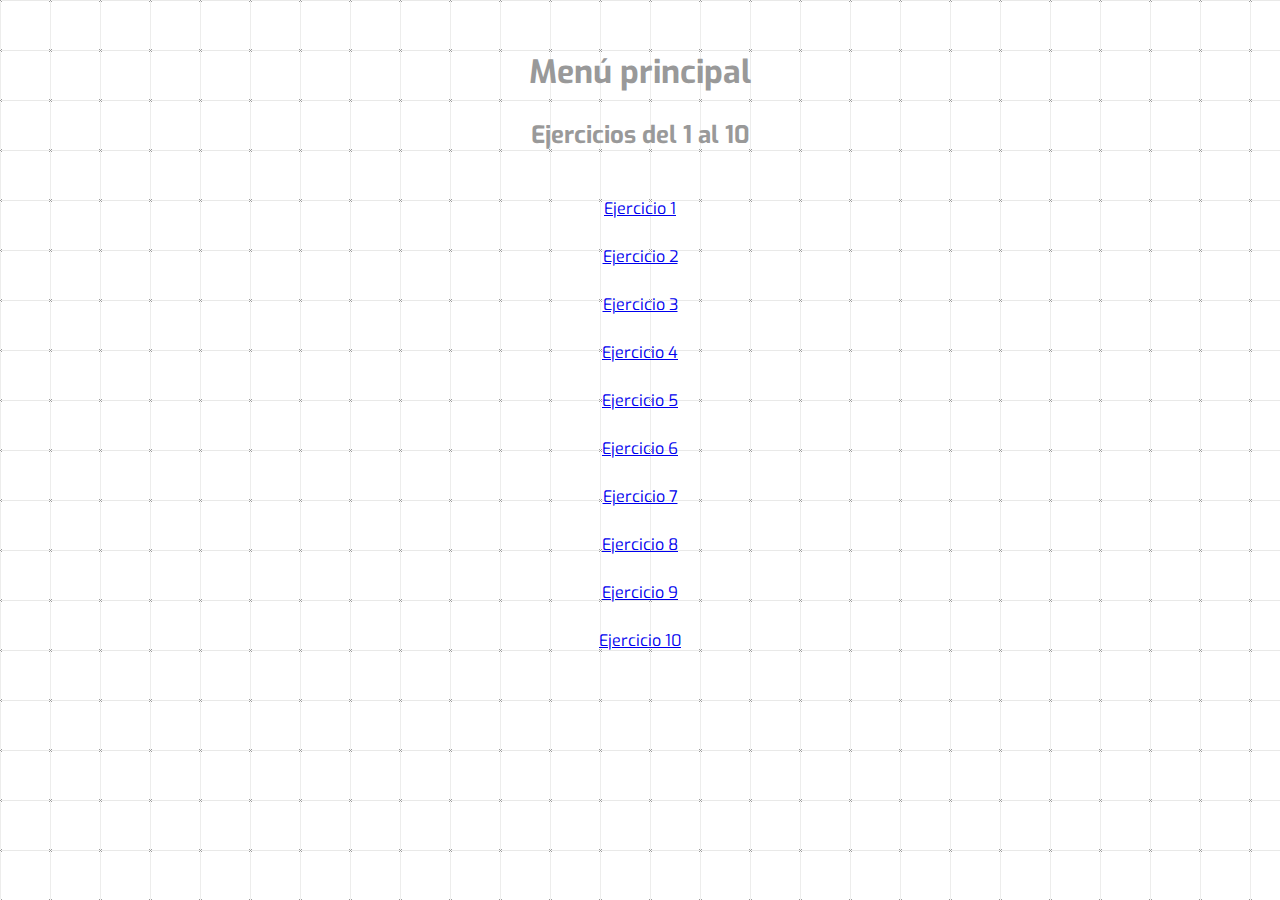
<file: index.html>
<!DOCTYPE html>
<html>

<head>
  <title>Tarea Práctica 2</title>
  <link href="fondo.css" rel="stylesheet" type="text/css" />

</head>

<body>
<strong><h1>Menú principal</h1></strong>  
  <h2>Ejercicios del 1 al 10</h2><br>
  
  <a href="ej01/ej01.html">Ejercicio 1</a> <br><br>
  <a href="ej02/ej02.html">Ejercicio 2</a> <br><br>
  <a href="ej03/ej03.html">Ejercicio 3</a><br><br>
  <a href="ej04/ej04.html">Ejercicio 4</a><br><br>
  <a href="ej05/ej05.html">Ejercicio 5</a><br><br>
  <a href="ej06/ej06.html">Ejercicio 6</a><br><br>
  <a href="ej07/ej07.html">Ejercicio 7</a><br><br>
  <a href="ej08/ej08.html">Ejercicio 8</a><br><br>
  <a href="ej09/ej09.html">Ejercicio 9</a><br><br>
  <a href="ej10/ej10.html">Ejercicio 10</a><br><br>




  
</body>

</html>
</file>
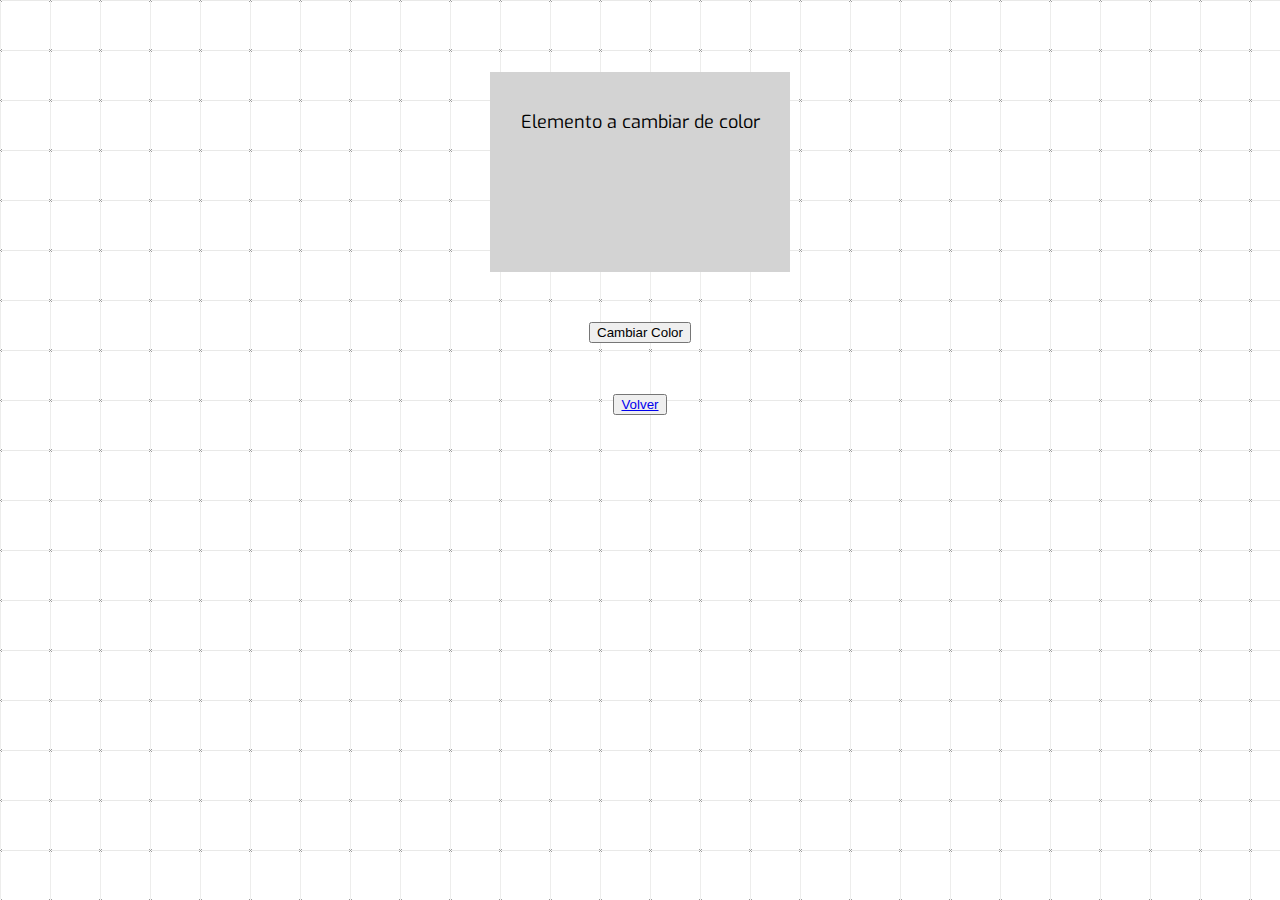
<file: ej01/ej01.html>
<!DOCTYPE html>
<html>
<head>
  <meta charset="utf-8">
  <meta name="viewport" content="width=device-width, initial-scale=1.0">
  
  <title>Tarea 2</title>
  <link href="style.css" rel="stylesheet" type="text/css" />
  <link href="fondo.css" rel="stylesheet" type="text/css" />

  
</head>
<body>
<br>
  <div >
<div id="elementoCambiante" >Elemento a cambiar de color</div>

  <br><br>
<button id="cambiarColorBoton">Cambiar Color</button>

    <br><br><br>
    <button><a href="../index.html">Volver</a></button>

    </div>
    
  <script src="color.js"></script>

</body>
</html>
</file>
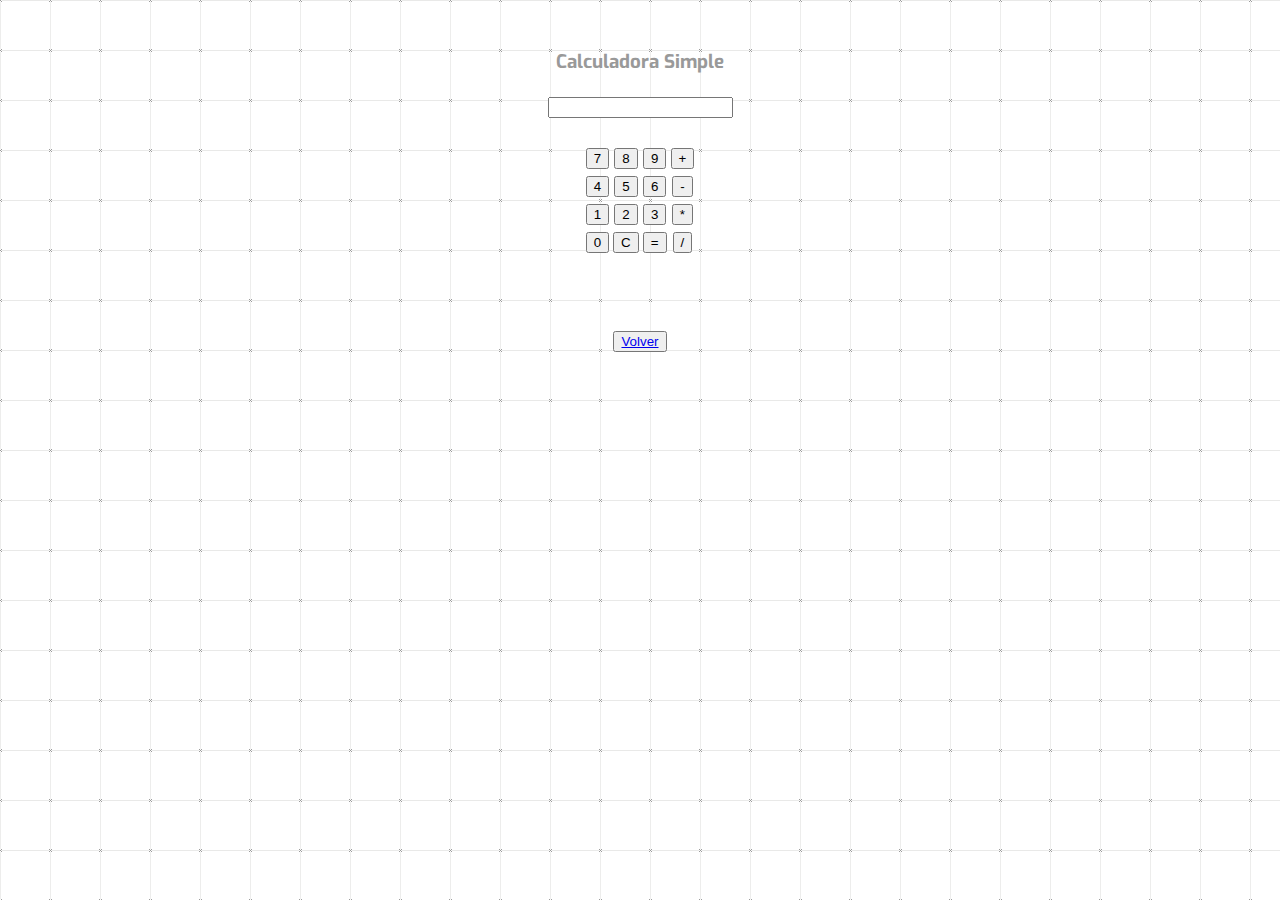
<file: ej02/ej02.html>
<!DOCTYPE html>
<html>
<head>
  <meta name="viewport" content="width=device-width, initial-scale=1">
    <title>Calculadora Simple</title>
  <link href="style.css" rel="stylesheet" type="text/css" />
  <link href="fondo.css" rel="stylesheet" type="text/css" />

</head>
  
<body>

  
    <h3>Calculadora Simple</h3>
    <input type="text" id="display" readonly>
    <table>
        <tr><br><br>
            <td><button onclick="addToDisplay('7')">7</button></td>
            <td><button onclick="addToDisplay('8')">8</button></td>
            <td><button onclick="addToDisplay('9')">9</button></td>
            <td><button onclick="addToDisplay('+')">+</button></td>
        </tr>
        <tr>
            <td><button onclick="addToDisplay('4')">4</button></td>
            <td><button onclick="addToDisplay('5')">5</button></td>
            <td><button onclick="addToDisplay('6')">6</button></td>
            <td><button onclick="addToDisplay('-')">-</button></td>
        </tr>
        <tr>
            <td><button onclick="addToDisplay('1')">1</button></td>
            <td><button onclick="addToDisplay('2')">2</button></td>
            <td><button onclick="addToDisplay('3')">3</button></td>
            <td><button onclick="addToDisplay('*')">*</button></td>
        </tr>
        <tr>
            <td><button onclick="addToDisplay('0')">0</button></td>
            <td><button onclick="clearDisplay()">C</button></td>
            <td><button onclick="calculate()">=</button></td>
            <td><button onclick="addToDisplay('/')">/</button></td>
        </tr>
    </table>


  
  <br><br><br>
  <button><a href="../index.html">Volver</a></button>


  <script src="calculadora.js"></script>

 </body>
</html>
</file>
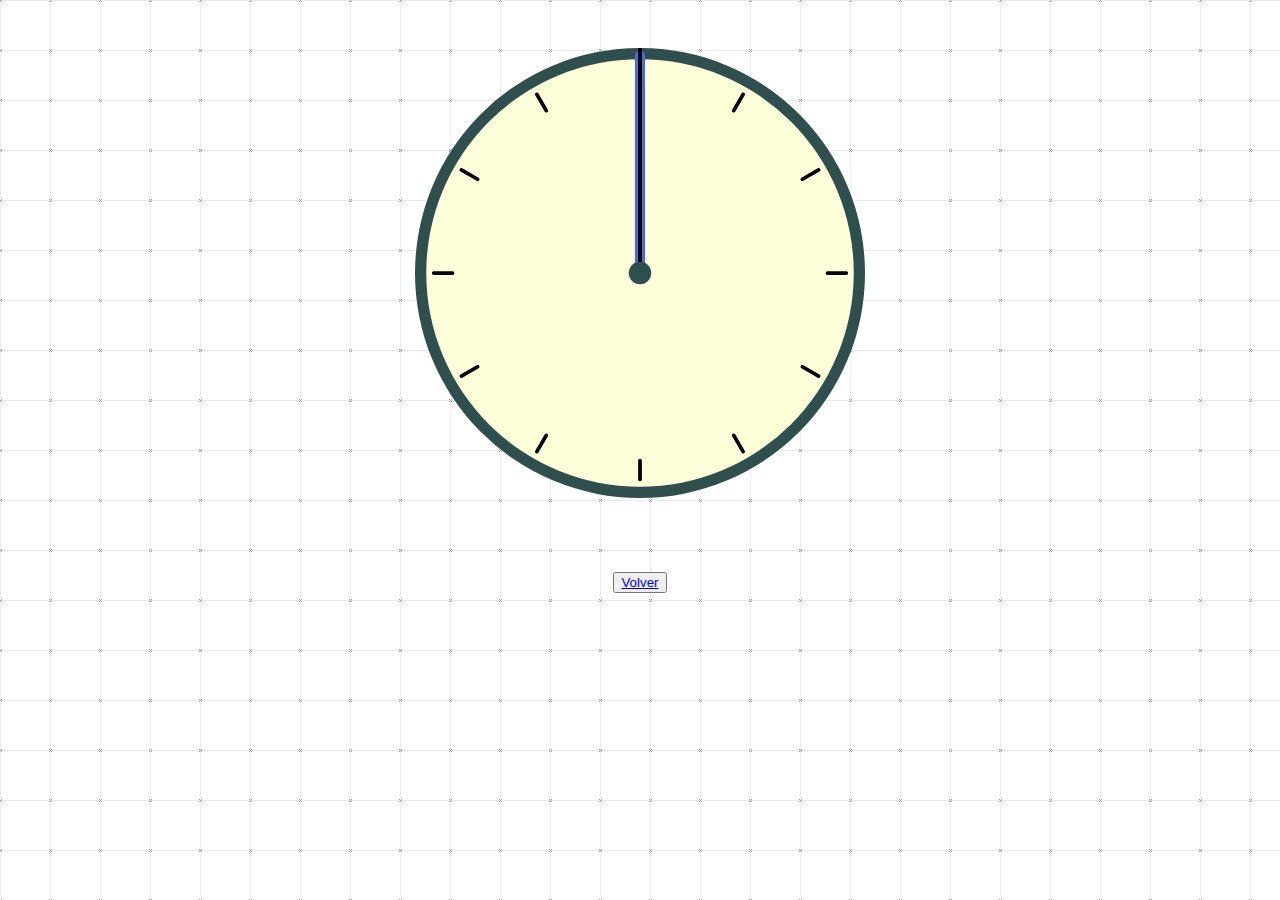
<file: ej04/ej04.html>
<!DOCTYPE html>
<html>
<head>
  <meta charset="utf-8">
  <meta name="viewport" content="width=device-width, initial-scale=1.0">

  <title>Tarea 2</title>
  <link href="Reloj.css" rel="stylesheet" type="text/css" />
  <link href="fondo.css" rel="stylesheet" type="text/css" />


</head>
<body>

  <div class="clock">
    <svg class="circle" viewBox="0 0 120 120" version="1.1" xmlns="http://www.w3.org/2000/svg">
      <circle cx="60" cy="60" r="60" class="outer-circle" />
      <circle cx="60" cy="60" r="57" />
      <line x1="60" y1="20" x2="60" y2="60" class="hours" />
      <line x1="60" y1="2" x2="60" y2="60" class="minutes" />
      <line x1="60" y1="0" x2="60" y2="60" class="seconds" />
      <circle cx="60" cy="60" r="3" class="center-circle" />
      <line x1="60" y1="5" x2="60" y2="10" class="line" />
      <line x1="60" y1="5" x2="60" y2="10" class="line" />
      <line x1="60" y1="5" x2="60" y2="10" class="line" />
      <line x1="60" y1="5" x2="60" y2="10" class="line" />
      <line x1="60" y1="5" x2="60" y2="10" class="line" />
      <line x1="60" y1="5" x2="60" y2="10" class="line" />
      <line x1="60" y1="5" x2="60" y2="10" class="line" />
      <line x1="60" y1="5" x2="60" y2="10" class="line" />
      <line x1="60" y1="5" x2="60" y2="10" class="line" />
      <line x1="60" y1="5" x2="60" y2="10" class="line" />
      <line x1="60" y1="5" x2="60" y2="10" class="line" />
      <line x1="60" y1="5" x2="60" y2="10" class="line" />
    </svg>
  </div>

  <br><br><br>
  <button><a href="../index.html">Volver</a></button>

  
  <script src="reloj.js"></script>

</body>
</html>
</file>
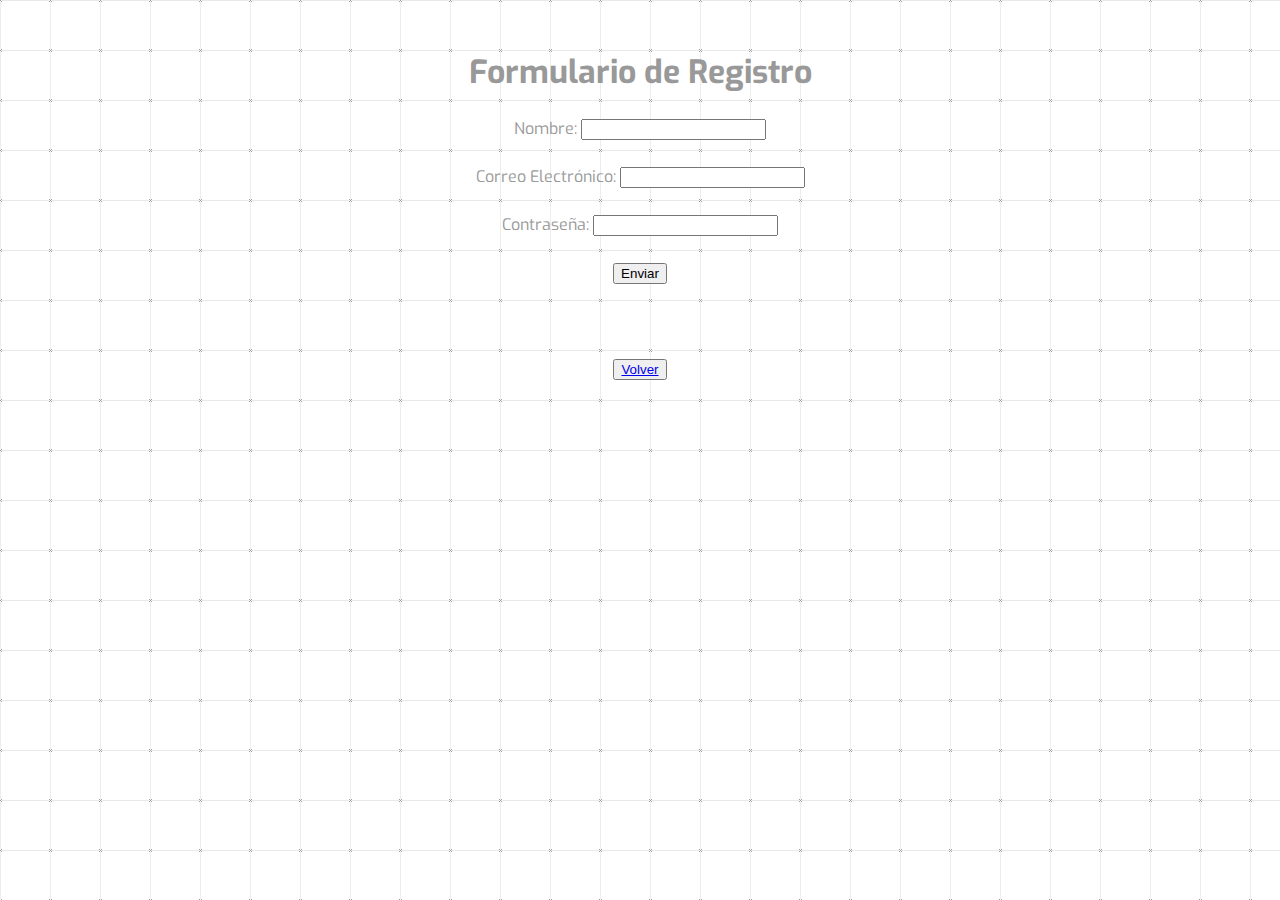
<file: ej05/ej05.html>
<!DOCTYPE html>
<html>
<head>
    <title>Formulario de Registro</title>
  <link href="fondo.css" rel="stylesheet" type="text/css" />

    <script src="formulario.js"></script>
</head>
<body>
    <h1>Formulario de Registro</h1>
    <form action="procesar_registro.php" method="post" onsubmit="return validarFormulario()">
        <label for="nombre">Nombre:</label>
        <input type="text" id="nombre" name="nombre" required><br><br>

        <label for="correo">Correo Electrónico:</label>
        <input type="email" id="correo" name="correo" required><br><br>

        <label for="contraseña">Contraseña:</label>
        <input type="password" id="contraseña" name="contraseña" required><br><br>
      
        <input type="submit" value="Enviar">
    </form>

  <br><br><br>
<button><a href="../index.html">Volver</a></button>
</body>
</html>
</file>
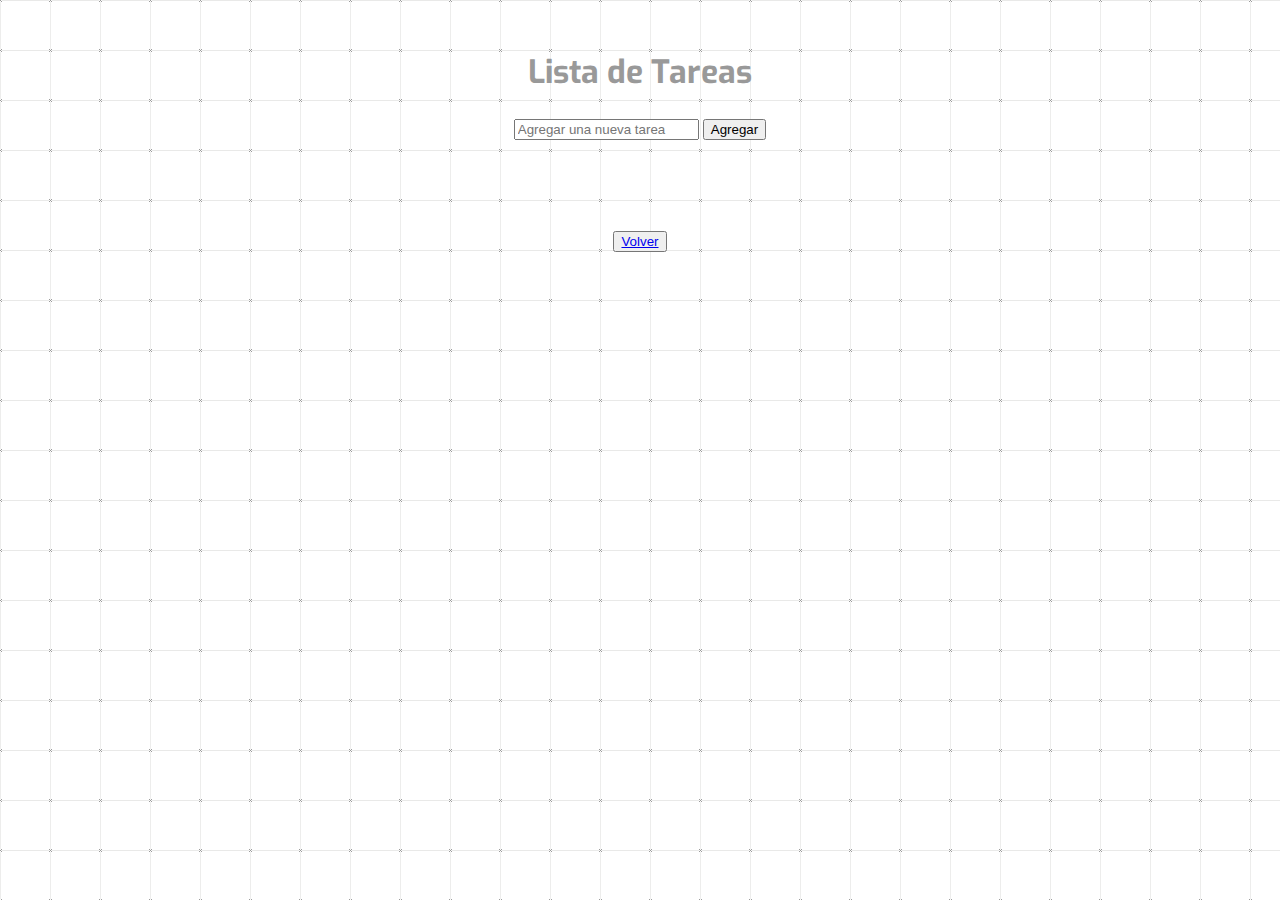
<file: ej06/ej06.html>
<!DOCTYPE html>
<html>
<head>
    <title>Lista de Tareas</title>
    <style>
        ul {
            list-style: none;
        }
    </style>
  <link href="fondo.css" rel="stylesheet" type="text/css" />

</head>
<body>
    <h1>Lista de Tareas</h1>
    <input type="text" id="task" placeholder="Agregar una nueva tarea">
    <button onclick="agregarTarea()">Agregar</button>
    <ul id="listaTareas">
    </ul>
  <br><br><br>
  <button><a href="../index.html">Volver</a></button>
    <script src="notas.js">    </script>
</body>
</html>
</file>
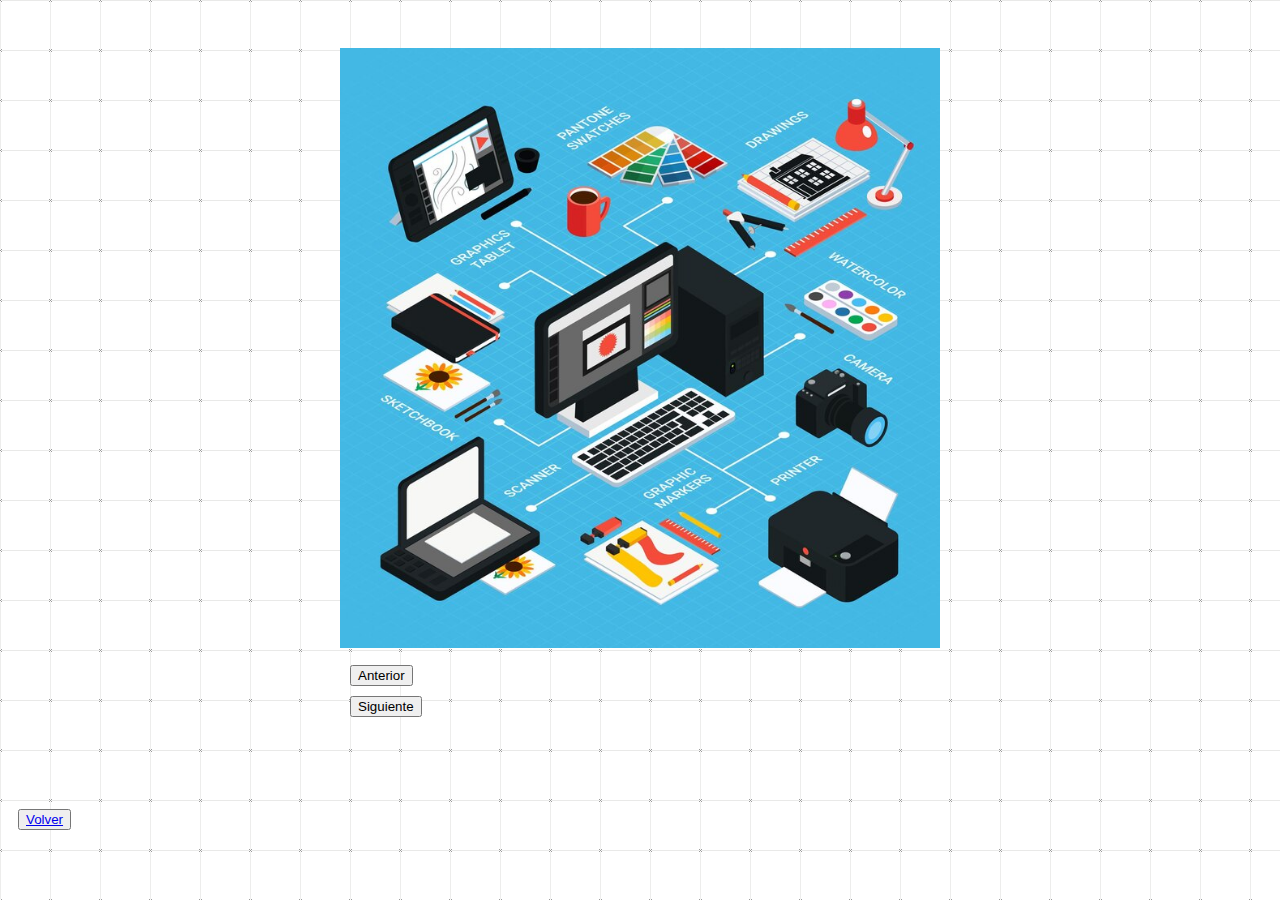
<file: ej08/ej08.html>
<!DOCTYPE html>
<html lang="en">
<head>
    <meta charset="UTF-8">
    <meta name="viewport" content="width=device-width, initial-scale=1.0">
    <link rel="stylesheet" href="styles.css">
  <link href="fondo.css" rel="stylesheet" type="text/css" />

    <title>Carrusel de Imágenes</title>
</head>
<body>
    <div class="carousel-container">
        <div class="carousel-slide">
            <img src="image1.jpg" alt="Imagen 1">
        </div>
        <div class="carousel-slide">
            <img src="image2.jpg" alt="Imagen 2">
        </div>
        <div class="carousel-slide">
            <img src="image3.jpg" alt="Imagen 3">
        </div>
        <button class="prev-button">Anterior</button>
        <button class="next-button">Siguiente</button>
    </div>
    <script src="script.js"></script>


  <br><br><br>
<button><a href="../index.html">Volver</a></button>
</body>
</html>
</file>
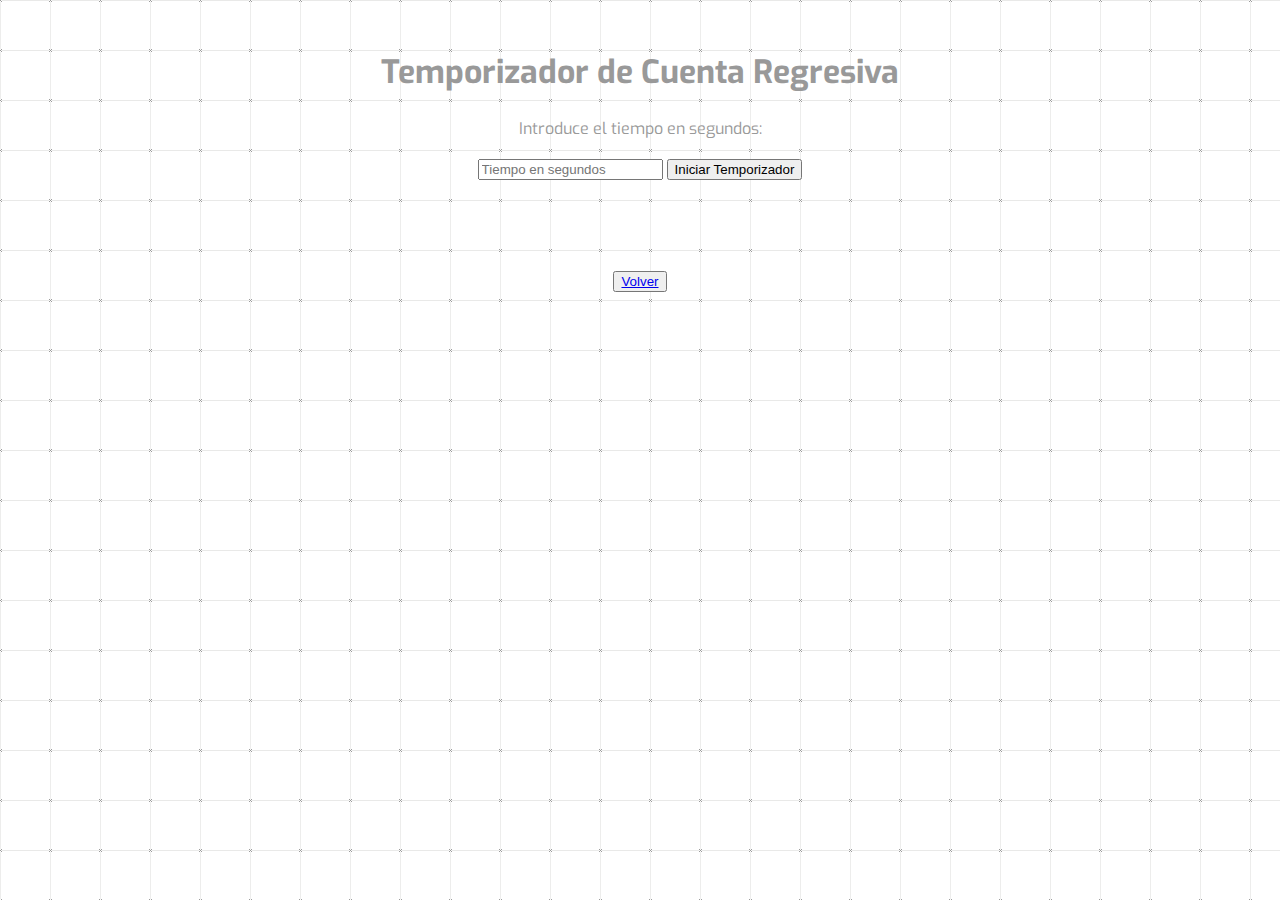
<file: ej09/ej09.html>
<!DOCTYPE html>
<html>

<head>
  <title>Temporizador de Cuenta Regresiva</title>
  <link href="fondo.css" rel="stylesheet" type="text/css" />

</head>

<body>
  <h1>Temporizador de Cuenta Regresiva</h1>
  <p>Introduce el tiempo en segundos:</p>
  <input type="number" id="tiempo" placeholder="Tiempo en segundos">
  <button onclick="iniciarTemporizador()">Iniciar Temporizador</button>
  <p id="temporizador"></p>
  <br><br><br>
  <button><a href="../index.html">Volver</a></button>
  <script src="contador.js">  </script>
</body>

</html>
</file>
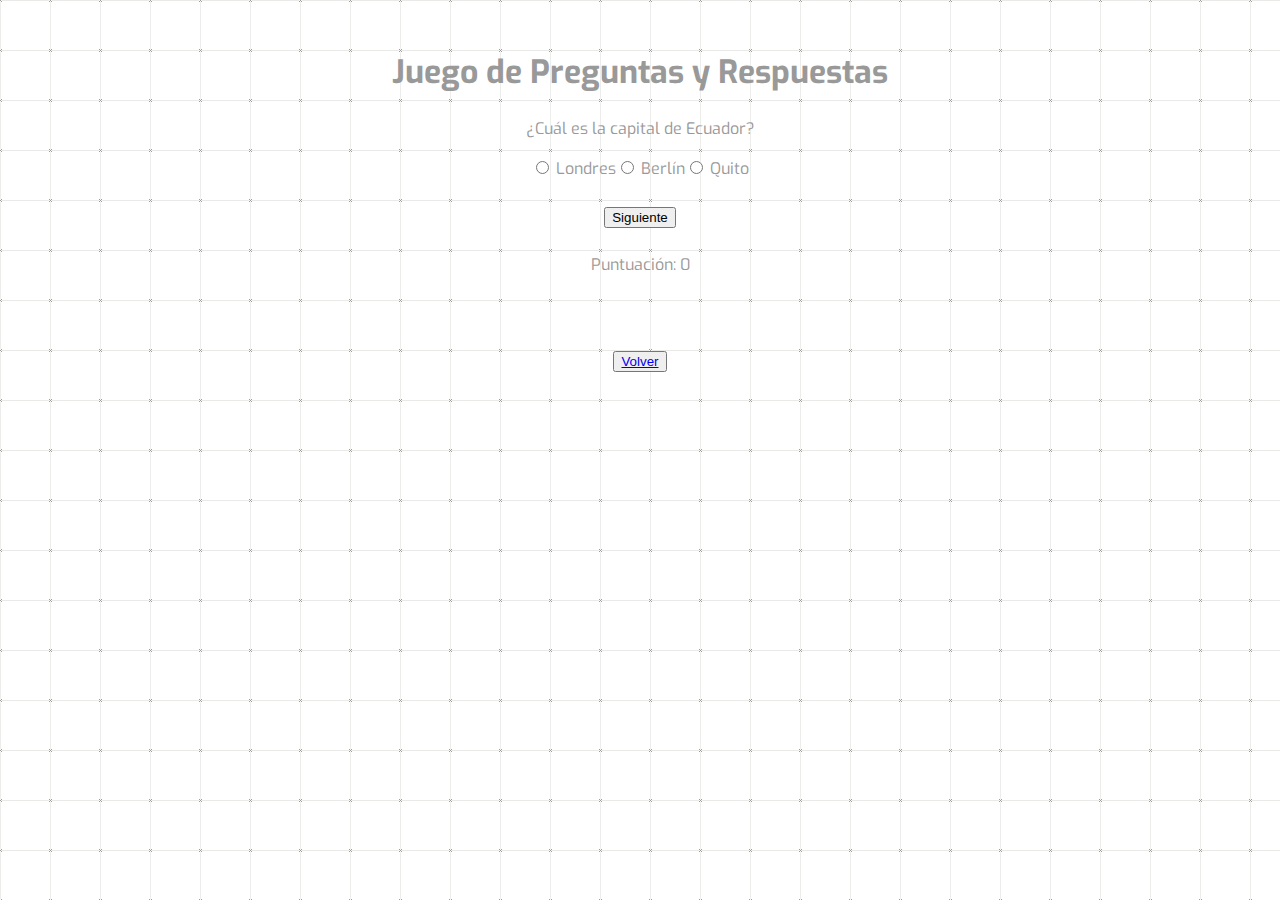
<file: ej10/ej10.html>
<!DOCTYPE html>
<html lang="en">
<head>
    <meta charset="UTF-8">
    <meta name="viewport" content="width=device-width, initial-scale=1.0">
    <title>Juego de Preguntas y Respuestas</title>
  <link href="fondo.css" rel="stylesheet" type="text/css" />

</head>
<body>
    <h1>Juego de Preguntas y Respuestas</h1>

    <div id="pregunta-container">
        <p id="pregunta">Pregunta:</p>
        <div id="opciones">
            <label><input type="radio" name="respuesta" value="opcion1"> Opción 1</label>
            <label><input type="radio" name="respuesta" value="opcion2"> Opción 2</label>
            <label><input type="radio" name="respuesta" value="opcion3"> Opción 3</label>
        </div>
    </div>
   <br>
    <button id="siguiente-btn">Siguiente</button>
   <br> <br>
    <div id="resultado">Puntuación: <span id="puntuacion">0</span></div>
  <br><br><br>
  <button><a href="../index.html">Volver</a></button>
    <script src="juego.js"></script>
</body>
</html>
</file>
<file: fondo.css>
/* Cool infinite background scrolling animation.
 * Twitter: @kootoopas
 */
/* Exo thin font from Google. */
@import url(https://fonts.googleapis.com/css?family=Exo:100);
/* Background data (Original source: https://subtlepatterns.com/grid-me/) */
/* Animations */
@-webkit-keyframes bg-scrolling-reverse {
  100% {
    background-position: 50px 50px;
  }
}
@-moz-keyframes bg-scrolling-reverse {
  100% {
    background-position: 50px 50px;
  }
}
@-o-keyframes bg-scrolling-reverse {
  100% {
    background-position: 50px 50px;
  }
}
@keyframes bg-scrolling-reverse {
  100% {
    background-position: 50px 50px;
  }
}
@-webkit-keyframes bg-scrolling {
  0% {
    background-position: 50px 50px;
  }
}
@-moz-keyframes bg-scrolling {
  0% {
    background-position: 50px 50px;
  }
}
@-o-keyframes bg-scrolling {
  0% {
    background-position: 50px 50px;
  }
}
@keyframes bg-scrolling {
  0% {
    background-position: 50px 50px;
  }
}
/* Main styles */
body {
  margin-top: 3rem;
  color: #999;
  font: 400 16px/1.5 exo, ubuntu, "segoe ui", helvetica, arial, sans-serif;
  text-align: center;
  /* img size is 50x50 */
  background: url("[data-uri]") repeat 0 0;
  -webkit-animation: bg-scrolling-reverse .92s infinite;
  /* Safari 4+ */
  -moz-animation: bg-scrolling-reverse .92s infinite;
  /* Fx 5+ */
  -o-animation: bg-scrolling-reverse .92s infinite;
  /* Opera 12+ */
  animation: bg-scrolling-reverse .92s infinite;
  /* IE 10+ */
  -webkit-animation-timing-function: linear;
  -moz-animation-timing-function: linear;
  -o-animation-timing-function: linear;
  animation-timing-function: linear;
}
body::before {
  font-size: 8rem;
  font-weight: 100;
  font-style: normal;
}

table{
  text-align: center;
  margin: auto;
}
</file>
<file: ej01/style.css>
html {
  height: 100%;
  width: 100%;
}

#elementoCambiante {
  width: 300px;
  height: 200px;
  background-color: lightgray;
  text-align: center;
  line-height: 100px;
  font-size: 18px;
  transition: background-color 0.5s;
  color: black;
  margin: auto;
}
</file>
<file: ej01/fondo.css>
/* Cool infinite background scrolling animation.
 * Twitter: @kootoopas
 */
/* Exo thin font from Google. */
@import url(https://fonts.googleapis.com/css?family=Exo:100);
/* Background data (Original source: https://subtlepatterns.com/grid-me/) */
/* Animations */
@-webkit-keyframes bg-scrolling-reverse {
  100% {
    background-position: 50px 50px;
  }
}
@-moz-keyframes bg-scrolling-reverse {
  100% {
    background-position: 50px 50px;
  }
}
@-o-keyframes bg-scrolling-reverse {
  100% {
    background-position: 50px 50px;
  }
}
@keyframes bg-scrolling-reverse {
  100% {
    background-position: 50px 50px;
  }
}
@-webkit-keyframes bg-scrolling {
  0% {
    background-position: 50px 50px;
  }
}
@-moz-keyframes bg-scrolling {
  0% {
    background-position: 50px 50px;
  }
}
@-o-keyframes bg-scrolling {
  0% {
    background-position: 50px 50px;
  }
}
@keyframes bg-scrolling {
  0% {
    background-position: 50px 50px;
  }
}
/* Main styles */
body {
  margin-top: 3rem;
  color: #999;
  font: 400 16px/1.5 exo, ubuntu, "segoe ui", helvetica, arial, sans-serif;
  text-align: center;
  /* img size is 50x50 */
  background: url("[data-uri]") repeat 0 0;
  -webkit-animation: bg-scrolling-reverse .92s infinite;
  /* Safari 4+ */
  -moz-animation: bg-scrolling-reverse .92s infinite;
  /* Fx 5+ */
  -o-animation: bg-scrolling-reverse .92s infinite;
  /* Opera 12+ */
  animation: bg-scrolling-reverse .92s infinite;
  /* IE 10+ */
  -webkit-animation-timing-function: linear;
  -moz-animation-timing-function: linear;
  -o-animation-timing-function: linear;
  animation-timing-function: linear;
}
body::before {
  font-size: 8rem;
  font-weight: 100;
  font-style: normal;
}

table{
  text-align: center;
  margin: auto;
}
</file>
<file: ej02/style.css>
html {
  height: 100%;
  width: 100%;
}

#elementoCambiante {
  width: 300px;
  height: 200px;
  background-color: lightgray;
  text-align: center;
  line-height: 100px;
  font-size: 18px;
  transition: background-color 0.5s;
  color: black;
  margin: auto;
}
</file>
<file: ej02/fondo.css>
/* Cool infinite background scrolling animation.
 * Twitter: @kootoopas
 */
/* Exo thin font from Google. */
@import url(https://fonts.googleapis.com/css?family=Exo:100);
/* Background data (Original source: https://subtlepatterns.com/grid-me/) */
/* Animations */
@-webkit-keyframes bg-scrolling-reverse {
  100% {
    background-position: 50px 50px;
  }
}
@-moz-keyframes bg-scrolling-reverse {
  100% {
    background-position: 50px 50px;
  }
}
@-o-keyframes bg-scrolling-reverse {
  100% {
    background-position: 50px 50px;
  }
}
@keyframes bg-scrolling-reverse {
  100% {
    background-position: 50px 50px;
  }
}
@-webkit-keyframes bg-scrolling {
  0% {
    background-position: 50px 50px;
  }
}
@-moz-keyframes bg-scrolling {
  0% {
    background-position: 50px 50px;
  }
}
@-o-keyframes bg-scrolling {
  0% {
    background-position: 50px 50px;
  }
}
@keyframes bg-scrolling {
  0% {
    background-position: 50px 50px;
  }
}
/* Main styles */
body {
  margin-top: 3rem;
  color: #999;
  font: 400 16px/1.5 exo, ubuntu, "segoe ui", helvetica, arial, sans-serif;
  text-align: center;
  /* img size is 50x50 */
  background: url("[data-uri]") repeat 0 0;
  -webkit-animation: bg-scrolling-reverse .92s infinite;
  /* Safari 4+ */
  -moz-animation: bg-scrolling-reverse .92s infinite;
  /* Fx 5+ */
  -o-animation: bg-scrolling-reverse .92s infinite;
  /* Opera 12+ */
  animation: bg-scrolling-reverse .92s infinite;
  /* IE 10+ */
  -webkit-animation-timing-function: linear;
  -moz-animation-timing-function: linear;
  -o-animation-timing-function: linear;
  animation-timing-function: linear;
}
body::before {
  font-size: 8rem;
  font-weight: 100;
  font-style: normal;
}

table{
  text-align: center;
  margin: auto;
}
</file>
<file: ej04/Reloj.css>
.clock {
  margin: 0px auto;
  width: 450px;
  height: 450px;
  fill: #FCFFD8
}
.outer-circle,
.center-circle {
  fill: DarkSlateGray;
}

.hours,
.minutes,
.seconds {
  transform-origin: center;
  stroke-linecap: round;
}

.hours {
  stroke: #20367C;
  stroke-width: 2.5px; 
  transition: transform 1s ease-in-out;
}
.minutes {
  stroke-width: 2.7px; 
  stroke: #4A6BD3;
  transition: transform 1s ease-in-out;
}
.seconds {
  stroke: black;
  stroke-width: 1px; 
  
}

.line {
  stroke-width: 1px;
  stroke: black;
  stroke-linecap: round;
  transform-origin: center;
}
</file>
<file: ej04/fondo.css>
/* Cool infinite background scrolling animation.
 * Twitter: @kootoopas
 */
/* Exo thin font from Google. */
@import url(https://fonts.googleapis.com/css?family=Exo:100);
/* Background data (Original source: https://subtlepatterns.com/grid-me/) */
/* Animations */
@-webkit-keyframes bg-scrolling-reverse {
  100% {
    background-position: 50px 50px;
  }
}
@-moz-keyframes bg-scrolling-reverse {
  100% {
    background-position: 50px 50px;
  }
}
@-o-keyframes bg-scrolling-reverse {
  100% {
    background-position: 50px 50px;
  }
}
@keyframes bg-scrolling-reverse {
  100% {
    background-position: 50px 50px;
  }
}
@-webkit-keyframes bg-scrolling {
  0% {
    background-position: 50px 50px;
  }
}
@-moz-keyframes bg-scrolling {
  0% {
    background-position: 50px 50px;
  }
}
@-o-keyframes bg-scrolling {
  0% {
    background-position: 50px 50px;
  }
}
@keyframes bg-scrolling {
  0% {
    background-position: 50px 50px;
  }
}
/* Main styles */
body {
  margin-top: 3rem;
  color: #999;
  font: 400 16px/1.5 exo, ubuntu, "segoe ui", helvetica, arial, sans-serif;
  text-align: center;
  /* img size is 50x50 */
  background: url("[data-uri]") repeat 0 0;
  -webkit-animation: bg-scrolling-reverse .92s infinite;
  /* Safari 4+ */
  -moz-animation: bg-scrolling-reverse .92s infinite;
  /* Fx 5+ */
  -o-animation: bg-scrolling-reverse .92s infinite;
  /* Opera 12+ */
  animation: bg-scrolling-reverse .92s infinite;
  /* IE 10+ */
  -webkit-animation-timing-function: linear;
  -moz-animation-timing-function: linear;
  -o-animation-timing-function: linear;
  animation-timing-function: linear;
}
body::before {
  font-size: 8rem;
  font-weight: 100;
  font-style: normal;
}

table{
  text-align: center;
  margin: auto;
}
</file>
<file: ej05/fondo.css>
/* Cool infinite background scrolling animation.
 * Twitter: @kootoopas
 */
/* Exo thin font from Google. */
@import url(https://fonts.googleapis.com/css?family=Exo:100);
/* Background data (Original source: https://subtlepatterns.com/grid-me/) */
/* Animations */
@-webkit-keyframes bg-scrolling-reverse {
  100% {
    background-position: 50px 50px;
  }
}
@-moz-keyframes bg-scrolling-reverse {
  100% {
    background-position: 50px 50px;
  }
}
@-o-keyframes bg-scrolling-reverse {
  100% {
    background-position: 50px 50px;
  }
}
@keyframes bg-scrolling-reverse {
  100% {
    background-position: 50px 50px;
  }
}
@-webkit-keyframes bg-scrolling {
  0% {
    background-position: 50px 50px;
  }
}
@-moz-keyframes bg-scrolling {
  0% {
    background-position: 50px 50px;
  }
}
@-o-keyframes bg-scrolling {
  0% {
    background-position: 50px 50px;
  }
}
@keyframes bg-scrolling {
  0% {
    background-position: 50px 50px;
  }
}
/* Main styles */
body {
  margin-top: 3rem;
  color: #999;
  font: 400 16px/1.5 exo, ubuntu, "segoe ui", helvetica, arial, sans-serif;
  text-align: center;
  /* img size is 50x50 */
  background: url("[data-uri]") repeat 0 0;
  -webkit-animation: bg-scrolling-reverse .92s infinite;
  /* Safari 4+ */
  -moz-animation: bg-scrolling-reverse .92s infinite;
  /* Fx 5+ */
  -o-animation: bg-scrolling-reverse .92s infinite;
  /* Opera 12+ */
  animation: bg-scrolling-reverse .92s infinite;
  /* IE 10+ */
  -webkit-animation-timing-function: linear;
  -moz-animation-timing-function: linear;
  -o-animation-timing-function: linear;
  animation-timing-function: linear;
}
body::before {
  font-size: 8rem;
  font-weight: 100;
  font-style: normal;
}

table{
  text-align: center;
  margin: auto;
}
</file>
<file: ej06/fondo.css>
/* Cool infinite background scrolling animation.
 * Twitter: @kootoopas
 */
/* Exo thin font from Google. */
@import url(https://fonts.googleapis.com/css?family=Exo:100);
/* Background data (Original source: https://subtlepatterns.com/grid-me/) */
/* Animations */
@-webkit-keyframes bg-scrolling-reverse {
  100% {
    background-position: 50px 50px;
  }
}
@-moz-keyframes bg-scrolling-reverse {
  100% {
    background-position: 50px 50px;
  }
}
@-o-keyframes bg-scrolling-reverse {
  100% {
    background-position: 50px 50px;
  }
}
@keyframes bg-scrolling-reverse {
  100% {
    background-position: 50px 50px;
  }
}
@-webkit-keyframes bg-scrolling {
  0% {
    background-position: 50px 50px;
  }
}
@-moz-keyframes bg-scrolling {
  0% {
    background-position: 50px 50px;
  }
}
@-o-keyframes bg-scrolling {
  0% {
    background-position: 50px 50px;
  }
}
@keyframes bg-scrolling {
  0% {
    background-position: 50px 50px;
  }
}
/* Main styles */
body {
  margin-top: 3rem;
  color: #999;
  font: 400 16px/1.5 exo, ubuntu, "segoe ui", helvetica, arial, sans-serif;
  text-align: center;
  /* img size is 50x50 */
  background: url("[data-uri]") repeat 0 0;
  -webkit-animation: bg-scrolling-reverse .92s infinite;
  /* Safari 4+ */
  -moz-animation: bg-scrolling-reverse .92s infinite;
  /* Fx 5+ */
  -o-animation: bg-scrolling-reverse .92s infinite;
  /* Opera 12+ */
  animation: bg-scrolling-reverse .92s infinite;
  /* IE 10+ */
  -webkit-animation-timing-function: linear;
  -moz-animation-timing-function: linear;
  -o-animation-timing-function: linear;
  animation-timing-function: linear;
}
body::before {
  font-size: 8rem;
  font-weight: 100;
  font-style: normal;
}

table{
  text-align: center;
  margin: auto;
}
</file>
<file: ej08/styles.css>
.carousel-container {
    position: relative;
    width: 100%;
    max-width: 600px;
    margin: 0 auto;
    overflow: hidden;
}

.carousel-slide {
    display: none;
    width: 100%;
}

img {
    width: 100%;
}

button {
    display: block;
    margin: 10px;
}

.prev-button, .next-button {
    cursor: pointer;
}
</file>
<file: ej08/fondo.css>
/* Cool infinite background scrolling animation.
 * Twitter: @kootoopas
 */
/* Exo thin font from Google. */
@import url(https://fonts.googleapis.com/css?family=Exo:100);
/* Background data (Original source: https://subtlepatterns.com/grid-me/) */
/* Animations */
@-webkit-keyframes bg-scrolling-reverse {
  100% {
    background-position: 50px 50px;
  }
}
@-moz-keyframes bg-scrolling-reverse {
  100% {
    background-position: 50px 50px;
  }
}
@-o-keyframes bg-scrolling-reverse {
  100% {
    background-position: 50px 50px;
  }
}
@keyframes bg-scrolling-reverse {
  100% {
    background-position: 50px 50px;
  }
}
@-webkit-keyframes bg-scrolling {
  0% {
    background-position: 50px 50px;
  }
}
@-moz-keyframes bg-scrolling {
  0% {
    background-position: 50px 50px;
  }
}
@-o-keyframes bg-scrolling {
  0% {
    background-position: 50px 50px;
  }
}
@keyframes bg-scrolling {
  0% {
    background-position: 50px 50px;
  }
}
/* Main styles */
body {
  margin-top: 3rem;
  color: #999;
  font: 400 16px/1.5 exo, ubuntu, "segoe ui", helvetica, arial, sans-serif;
  text-align: center;
  /* img size is 50x50 */
  background: url("[data-uri]") repeat 0 0;
  -webkit-animation: bg-scrolling-reverse .92s infinite;
  /* Safari 4+ */
  -moz-animation: bg-scrolling-reverse .92s infinite;
  /* Fx 5+ */
  -o-animation: bg-scrolling-reverse .92s infinite;
  /* Opera 12+ */
  animation: bg-scrolling-reverse .92s infinite;
  /* IE 10+ */
  -webkit-animation-timing-function: linear;
  -moz-animation-timing-function: linear;
  -o-animation-timing-function: linear;
  animation-timing-function: linear;
}
body::before {
  font-size: 8rem;
  font-weight: 100;
  font-style: normal;
}

table{
  text-align: center;
  margin: auto;
}
</file>
<file: ej09/fondo.css>
/* Cool infinite background scrolling animation.
 * Twitter: @kootoopas
 */
/* Exo thin font from Google. */
@import url(https://fonts.googleapis.com/css?family=Exo:100);
/* Background data (Original source: https://subtlepatterns.com/grid-me/) */
/* Animations */
@-webkit-keyframes bg-scrolling-reverse {
  100% {
    background-position: 50px 50px;
  }
}
@-moz-keyframes bg-scrolling-reverse {
  100% {
    background-position: 50px 50px;
  }
}
@-o-keyframes bg-scrolling-reverse {
  100% {
    background-position: 50px 50px;
  }
}
@keyframes bg-scrolling-reverse {
  100% {
    background-position: 50px 50px;
  }
}
@-webkit-keyframes bg-scrolling {
  0% {
    background-position: 50px 50px;
  }
}
@-moz-keyframes bg-scrolling {
  0% {
    background-position: 50px 50px;
  }
}
@-o-keyframes bg-scrolling {
  0% {
    background-position: 50px 50px;
  }
}
@keyframes bg-scrolling {
  0% {
    background-position: 50px 50px;
  }
}
/* Main styles */
body {
  margin-top: 3rem;
  color: #999;
  font: 400 16px/1.5 exo, ubuntu, "segoe ui", helvetica, arial, sans-serif;
  text-align: center;
  /* img size is 50x50 */
  background: url("[data-uri]") repeat 0 0;
  -webkit-animation: bg-scrolling-reverse .92s infinite;
  /* Safari 4+ */
  -moz-animation: bg-scrolling-reverse .92s infinite;
  /* Fx 5+ */
  -o-animation: bg-scrolling-reverse .92s infinite;
  /* Opera 12+ */
  animation: bg-scrolling-reverse .92s infinite;
  /* IE 10+ */
  -webkit-animation-timing-function: linear;
  -moz-animation-timing-function: linear;
  -o-animation-timing-function: linear;
  animation-timing-function: linear;
}
body::before {
  font-size: 8rem;
  font-weight: 100;
  font-style: normal;
}

table{
  text-align: center;
  margin: auto;
}
</file>
<file: ej10/fondo.css>
/* Cool infinite background scrolling animation.
 * Twitter: @kootoopas
 */
/* Exo thin font from Google. */
@import url(https://fonts.googleapis.com/css?family=Exo:100);
/* Background data (Original source: https://subtlepatterns.com/grid-me/) */
/* Animations */
@-webkit-keyframes bg-scrolling-reverse {
  100% {
    background-position: 50px 50px;
  }
}
@-moz-keyframes bg-scrolling-reverse {
  100% {
    background-position: 50px 50px;
  }
}
@-o-keyframes bg-scrolling-reverse {
  100% {
    background-position: 50px 50px;
  }
}
@keyframes bg-scrolling-reverse {
  100% {
    background-position: 50px 50px;
  }
}
@-webkit-keyframes bg-scrolling {
  0% {
    background-position: 50px 50px;
  }
}
@-moz-keyframes bg-scrolling {
  0% {
    background-position: 50px 50px;
  }
}
@-o-keyframes bg-scrolling {
  0% {
    background-position: 50px 50px;
  }
}
@keyframes bg-scrolling {
  0% {
    background-position: 50px 50px;
  }
}
/* Main styles */
body {
  margin-top: 3rem;
  color: #999;
  font: 400 16px/1.5 exo, ubuntu, "segoe ui", helvetica, arial, sans-serif;
  text-align: center;
  /* img size is 50x50 */
  background: url("[data-uri]") repeat 0 0;
  -webkit-animation: bg-scrolling-reverse .92s infinite;
  /* Safari 4+ */
  -moz-animation: bg-scrolling-reverse .92s infinite;
  /* Fx 5+ */
  -o-animation: bg-scrolling-reverse .92s infinite;
  /* Opera 12+ */
  animation: bg-scrolling-reverse .92s infinite;
  /* IE 10+ */
  -webkit-animation-timing-function: linear;
  -moz-animation-timing-function: linear;
  -o-animation-timing-function: linear;
  animation-timing-function: linear;
}
body::before {
  font-size: 8rem;
  font-weight: 100;
  font-style: normal;
}

table{
  text-align: center;
  margin: auto;
}
</file>
